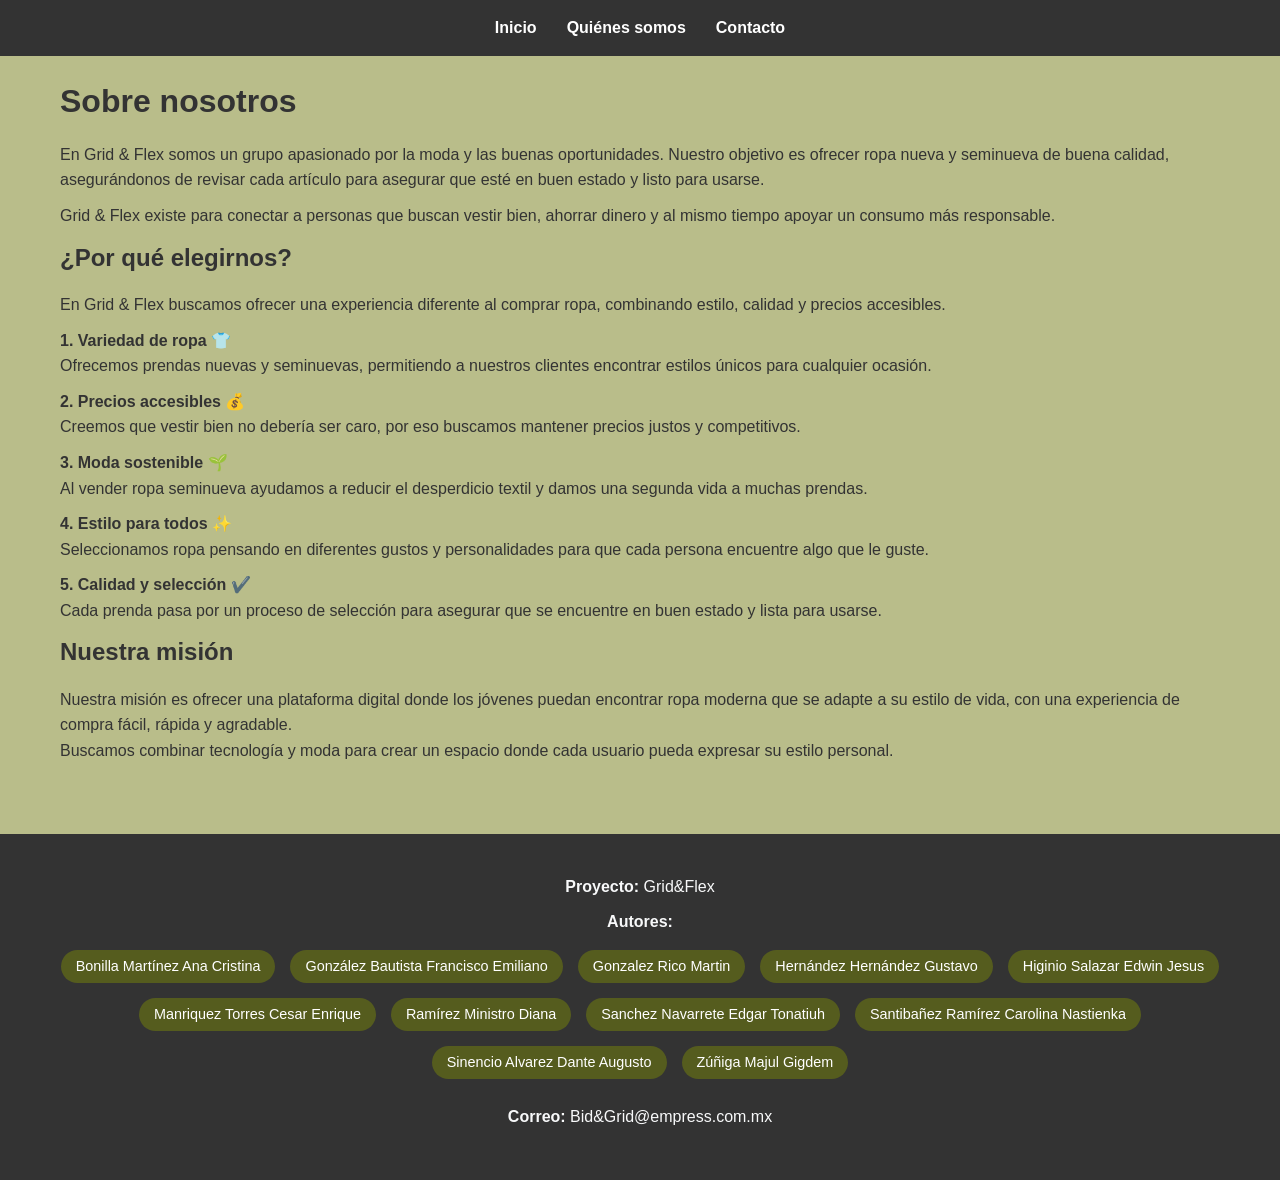
<file: AD-07-1-main/about.html>
<!DOCTYPE html>
<html lang="es">
<head>
    <meta charset="UTF-8">
    <meta name="viewport" content="width=device-width, initial-scale=1.0">
    <title>Sobre nosotros</title>
    <link rel="stylesheet" href="style.css">
</head>
<body>

    <nav class="menu-principal">
        <ul>
            <li><a href="index.html">Inicio</a></li>
            <li><a href="about.html">Quiénes somos</a></li>
            <li><a href="contact.html">Contacto</a></li>
        </ul>
    </nav>

    <main>
        <h1>Sobre nosotros</h1>
        <p>En Grid & Flex somos un grupo apasionado por la moda y las buenas oportunidades. Nuestro objetivo es ofrecer ropa nueva y seminueva de buena calidad, asegurándonos de revisar cada artículo para asegurar que esté en buen estado y listo para usarse.</p>
        <p>Grid & Flex existe para conectar a personas que buscan vestir bien, ahorrar dinero y al mismo tiempo apoyar un consumo más responsable.</p>

        <h2>¿Por qué elegirnos?</h2>
        <p>En Grid & Flex buscamos ofrecer una experiencia diferente al comprar ropa, combinando estilo, calidad y precios accesibles.</p>

        <p><strong>1. Variedad de ropa 👕</strong><br>
        Ofrecemos prendas nuevas y seminuevas, permitiendo a nuestros clientes encontrar estilos únicos para cualquier ocasión.</p>

        <p><strong>2. Precios accesibles 💰</strong><br>
        Creemos que vestir bien no debería ser caro, por eso buscamos mantener precios justos y competitivos.</p>

        <p><strong>3. Moda sostenible 🌱</strong> <br>
        Al vender ropa seminueva ayudamos a reducir el desperdicio textil y damos una segunda vida a muchas prendas.</p>

        <p><strong>4. Estilo para todos ✨</strong><br>
        Seleccionamos ropa pensando en diferentes gustos y personalidades para que cada persona encuentre algo que le guste.</p>

        <p><strong>5. Calidad y selección ✔️</strong><br>
        Cada prenda pasa por un proceso de selección para asegurar que se encuentre en buen estado y lista para usarse.</p>

        <h2>Nuestra misión</h2>
        <p>Nuestra misión es ofrecer una plataforma digital donde los jóvenes puedan encontrar ropa moderna que se adapte a su estilo de vida, con una experiencia de compra fácil, rápida y agradable. <br>
        Buscamos combinar tecnología y moda para crear un espacio donde cada usuario pueda expresar su estilo personal.</p>
    </main>

    <footer id="footerProyect">
        <p><strong>Proyecto:</strong> Grid&Flex</p>
        <p><strong>Autores:</strong></p>
        <ul>
            <li>Bonilla Martínez Ana Cristina</li>
            <li>González Bautista Francisco Emiliano</li>
            <li>Gonzalez Rico Martin</li>
            <li>Hernández Hernández Gustavo</li>
            <li>Higinio Salazar Edwin Jesus</li>
            <li>Manriquez Torres Cesar Enrique</li>
            <li>Ramírez Ministro Diana</li>
            <li>Sanchez Navarrete Edgar Tonatiuh</li>
            <li>Santibañez Ramírez Carolina Nastienka</li>
            <li>Sinencio Alvarez Dante Augusto</li>
            <li>Zúñiga Majul Gigdem</li>
        </ul>
        <p><strong>Correo:</strong> Bid&Grid@empress.com.mx</p>
    </footer>

</body>
</html>
</file>
<file: AD-07-1-main/style.css>
/* Reset global */
* {
    margin: 0;
    padding: 0;
    box-sizing: border-box;
}

html {
    height: 100%;
    width: 100%;
}

/* Fuente, fondo y color de fuente (Sticky Footer) */
body {
    font-family: Arial, Helvetica, sans-serif;
    background-color: #b9bd8a;
    color: #333;
    line-height: 1.6;
    display: flex;
    flex-direction: column;
    min-height: 100vh; /* Le dice al body que mida al menos el 100% de la pantalla */
}


main {
    flex: 1; 
    padding: 20px; 
    max-width: 1200px; /* Evita que la página se estire infinitamente en pantallas gigantes */
    margin: 0 auto; /* Centra el contenido en pantallas grandes */
    width: 100%;
}

/* Formato de los titulos */
h1, h2, h3, h4, h5, h6 {
    margin-bottom: 15px;
}

/* Parrafos */
p {
    margin-bottom: 10px;
}

/* Imagenes se escalan de manera responsiva */
img {
    max-width: 100%;
    max-height: 50vh;
    height: auto;
}

/* =========================
   NAVBAR - Gigi (Task 3)
========================= */
.menu-principal {
    position: sticky;
    top: 0;
    background-color: #333;
    padding: 15px;
    z-index: 1000; /* Asegura que el menú siempre esté por encima de las imágenes */
}

.menu-principal ul {
    list-style: none;
    display: flex;
    justify-content: center;
    gap: 30px;
    margin: 0;
    padding: 0;
}

.menu-principal a {
    color: white;
    text-decoration: none;
    font-weight: bold;
}

.menu-principal a:hover {
    color: #f2c94c;
}

/* =========================
   ESTILOS DEL HOME - Gus (Tarea 5)
========================= */
.seccion-ropa {
    display: flex; 
    align-items: center; 
    justify-content: space-between;
    margin-bottom: 40px;
    gap: 30px;
    padding: 30px;
    background-color: #eef2eb; /* Color de fondo suave */
    border-radius: 12px;
}

.seccion-ropa .texto {
    flex: 1; 
    text-align: left;
}

.seccion-ropa img {
    flex: 1; 
    max-width: 45%;
    border-radius: 10px;
    box-shadow: 0 4px 8px rgba(0,0,0,0.1); 
}

/* =========================
   ESTILOS DE CONTACTO (Tarea 7)
========================= */
.pagina-contacto {
    text-align: center; /* Centra todos los textos automáticamente */
    padding: 40px 20px;
}

.pagina-contacto img {
    margin: 0 auto; 
    display: block;
    max-width: 500px;
}

/* Texto "Escríbenos" */
#correo-contact {
    font-weight: bold;
    color: #2c3e50;
}

#label-comentario {
    font-weight: bold;
    color: #2c3e50;
    margin-bottom: 5px;
}

/* El cuadro de texto (Textarea) */
#comentario-contact {
    display: block;     
    margin: 0 auto;       
    border: 2px solid #555c1e; 
    border-radius: 8px;   
    padding: 10px;
    width: 90%;           
    max-width: 450px;     
}

/* Botón de Enviar */
#boton-enviar-contact {
    background-color: #555c1e;
    color: white;
    padding: 10px 20px;
    border: none;
    border-radius: 5px;
    cursor: pointer;
    font-weight: bold;
}

/* Botón de Borrar (Solo el borde) */
#boton-borrar-contact {
    background-color: transparent;
    color: #721c24;
    padding: 10px 20px;
    border: 1px solid #721c24;
    border-radius: 5px;
    cursor: pointer;
    margin-left: 10px; 
}

/* Efecto al pasar el mouse en botones */
#boton-enviar-contact:hover { background-color: #3e4416; }
#boton-borrar-contact:hover { background-color: #f8d7da; }

/* =========================
   ESTILOS DEL FOOTER (Tarea 4)
========================= */
#footerProyect {
    background-color: #333; 
    color: #f8f9fa; 
    text-align: center;
    padding: 40px 20px;
    margin-top: 40px; 
}

#footerProyect ul {
    list-style: none; 
    padding: 0;
    margin: 15px 0 25px 0;
    display: flex;
    flex-wrap: wrap; 
    justify-content: center;
    gap: 15px; 
}

#footerProyect ul li {
    background-color: #555c1e; 
    color: white;
    padding: 5px 15px;
    border-radius: 20px;
    font-size: 0.9em;
}
</file>
